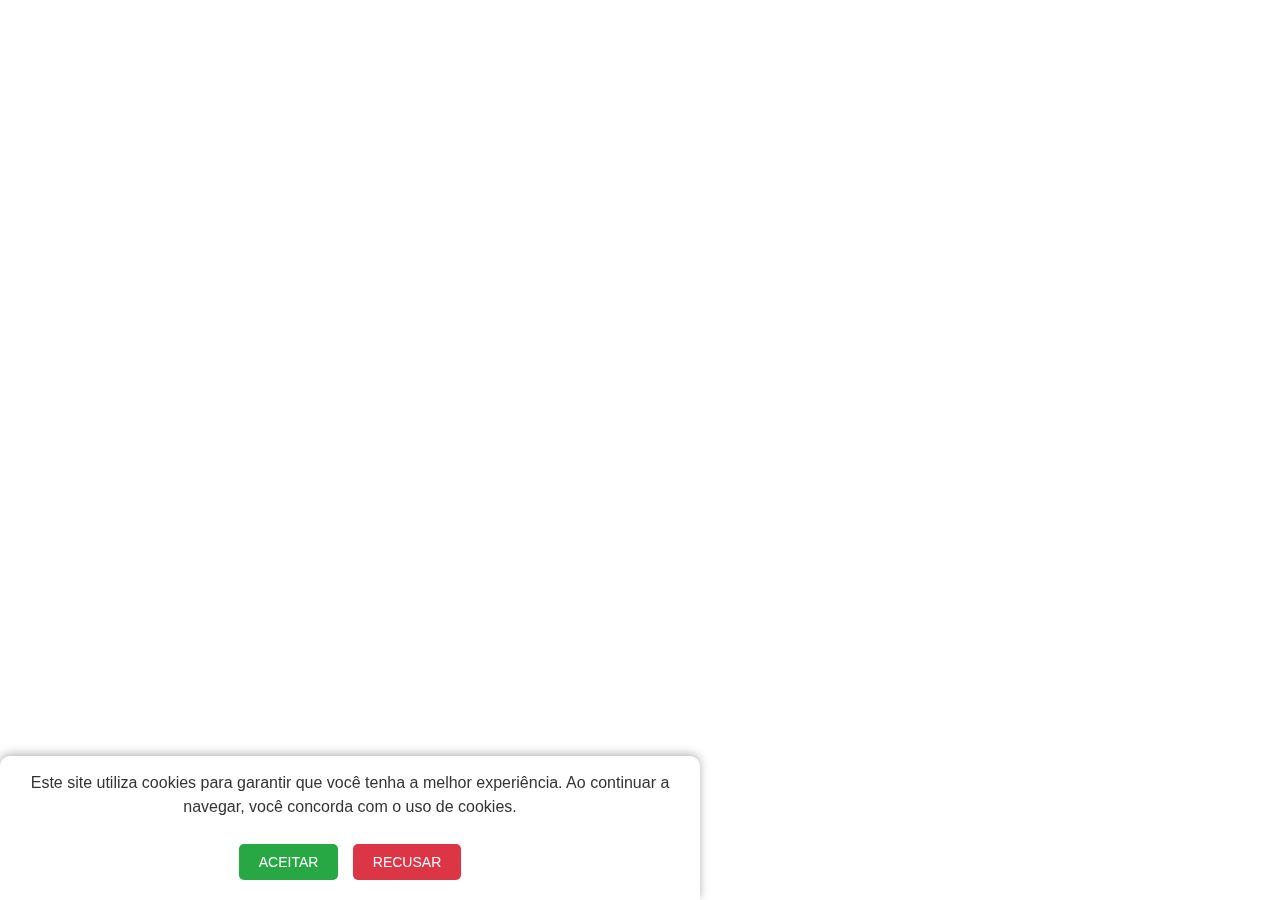
<file: Como adicionar aviso de uso de cookies nos seus projectos web/index.html>
<!DOCTYPE html>
<html lang="pt">
<head>
    <meta charset="UTF-8">
    <meta name="viewport" content="width=device-width, initial-scale=1.0">
    <title>Aviso de Cookies</title>
    <style>
        body {
            margin: 0;
            font-family: 'Arial', sans-serif;
        }
        #cookie-banner {
            display: none;
            position: fixed;
            bottom: 0;
            left: 0;
            width: 100%;
            max-width: 700px;
            margin: 0 auto;
            background: #ffffff;
            color: #333;
            padding: 15px;
            box-shadow: 0 -2px 10px rgba(0, 0, 0, 0.299);
            text-align: center;
            z-index: 1000;
            border-radius: 10px 10px 0 0;
            box-sizing: border-box;
        }
        #cookie-banner p {
            margin: 0;
            font-size: 16px;
            line-height: 1.5;
            margin-bottom: 20px;
        }
        #cookie-banner button {
            margin: 5px;
            padding: 10px 20px;
            border: none;
            border-radius: 5px;
            color: #fff;
            font-size: 14px;
            cursor: pointer;
            outline: none;
            transition: background 0.3s ease;
        }
        #accept-btn {
            background: #28a745; /* Verde */
        }
        #accept-btn:hover {
            background: #218838; /* Verde mais escuro */
        }
        #decline-btn {
            background: #dc3545; /* Vermelho */
        }
        #decline-btn:hover {
            background: #c82333; /* Vermelho mais escuro */
        }
        @media (max-width: 600px) {
            #cookie-banner {
                padding: 10px;
            }
            #cookie-banner p {
                font-size: 14px;
            }
            #cookie-banner button {
                padding: 8px 16px;
                font-size: 12px;
            }
        }
    </style>
</head>
<body>
    <div id="cookie-banner">
        <p>Este site utiliza cookies para garantir que você tenha a melhor experiência. Ao continuar a navegar, você concorda com o uso de cookies.</p>
        <button id="accept-btn">ACEITAR</button>
        <button id="decline-btn">RECUSAR</button>
    </div>

    <script>
        function showCookieBanner() {
            document.getElementById('cookie-banner').style.display = 'block';
        }

        // Verifica a decisão do usuário
        if (localStorage.getItem('cookieConsent') !== 'accepted') {
            showCookieBanner();
        }

        document.getElementById('accept-btn').addEventListener('click', () => {
            localStorage.setItem('cookieConsent', 'accepted');
            document.getElementById('cookie-banner').style.display = 'none';
        });

        document.getElementById('decline-btn').addEventListener('click', () => {
            localStorage.setItem('cookieConsent', 'declined');
            window.location.href = 'https://www.google.com';
        });
    </script>
</body>
</html>
</file>
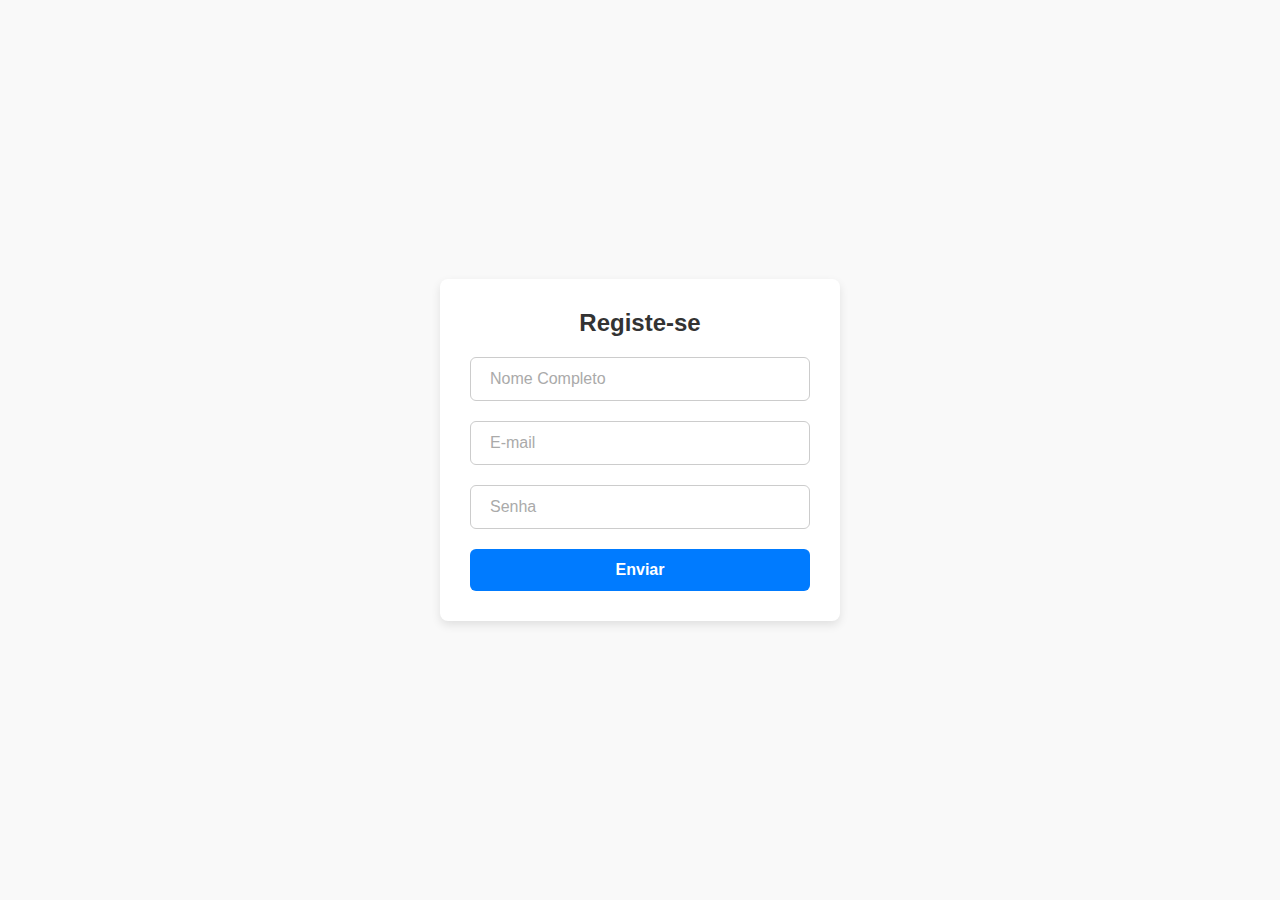
<file: Formulário com Label Flutuante/index.html>
<!DOCTYPE html>
<html lang="pt">
<head>
  <meta charset="UTF-8">
  <meta name="viewport" content="width=device-width, initial-scale=1.0">
  <title>Formulário Elegante</title>
  <style>
    /* Estilos globais */
    * {
      margin: 0;
      padding: 0;
      box-sizing: border-box;
    }

    body {
      font-family: 'Arial', sans-serif;
      background-color: #f9f9f9;
      display: flex;
      justify-content: center;
      align-items: center;
      min-height: 100vh;
    }

    .form-container {
      background-color: #ffffff;
      padding: 30px;
      border-radius: 8px;
      box-shadow: 0px 4px 10px rgba(0, 0, 0, 0.1);
      width: 100%;
      max-width: 400px;
    }

    .form-container h1 {
      font-size: 24px;
      margin-bottom: 20px;
      color: #333;
      text-align: center;
    }

    .input-container {
      position: relative;
      margin-bottom: 20px;
    }

    .input-container label {
      position: absolute;
      top: 50%;
      left: 15px;
      transform: translateY(-50%);
      background-color: #ffffff;
      padding: 0 5px;
      transition: all 0.3s ease;
      color: #aaa;
      font-size: 16px;
      pointer-events: none;
    }

    .input-container input {
      width: 100%;
      padding: 12px 15px;
      font-size: 16px;
      border: 1px solid #ccc;
      border-radius: 6px;
      outline: none;
      transition: all 0.3s ease;
    }

    .input-container input:focus {
      border-color: #007bff;
      box-shadow: 0 0 5px rgba(0, 123, 255, 0.3);
    }

    .input-container input:focus + label,
    .input-container input:not(:placeholder-shown) + label {
      top: -10px;
      font-size: 14px;
      color: #007bff;
    }

    .input-container input::placeholder {
      color: transparent;
    }

    /* Botão */
    .form-container button {
      width: 100%;
      background-color: #007bff;
      color: #ffffff;
      padding: 12px 15px;
      font-size: 16px;
      font-weight: bold;
      border: none;
      border-radius: 6px;
      cursor: pointer;
      transition: background-color 0.3s ease;
    }

    .form-container button:hover {
      background-color: #0056b3;
    }

    /* Responsividade */
    @media (max-width: 480px) {
      .form-container {
        padding: 20px;
      }

      .form-container h1 {
        font-size: 20px;
      }
    }
  </style>
</head>
<body>
  <div class="form-container">
    <h1>Registe-se</h1>
    <form>
      <div class="input-container">
        <input type="text" id="nome" placeholder=" " required>
        <label for="nome">Nome Completo</label>
      </div>
      <div class="input-container">
        <input type="email" id="email" placeholder=" " required>
        <label for="email">E-mail</label>
      </div>
      <div class="input-container">
        <input type="password" id="senha" placeholder=" " required>
        <label for="senha">Senha</label>
      </div>
      <button type="submit">Enviar</button>
    </form>
  </div>
</body>
</html>
</file>
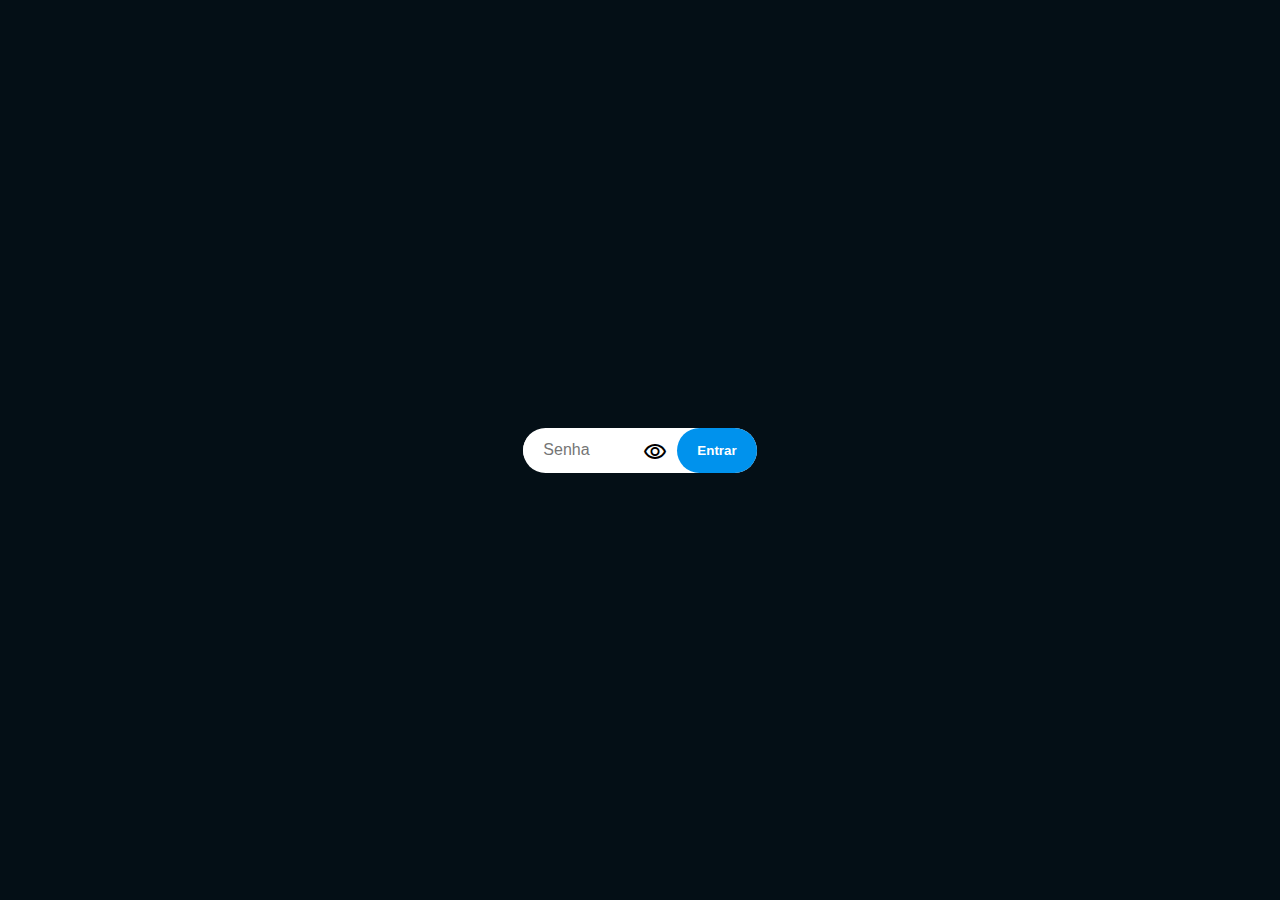
<file: Monstrar OuOcultar Password/index.html>
<!DOCTYPE html>
<html lang="pt">
<head>
    <meta charset="UTF-8">
    <meta name="viewport" content="width=device-width, initial-scale=1.0">
    <title> HCA |  VERVOU OCULTAR SENHA </title>
    <link rel="stylesheet" href="https://fonts.googleapis.com/css2?family=Material+Symbols+Outlined:opsz,wght,FILL,GRAD@24,400,0,0" />
    <link rel="stylesheet" href="src/css/style.css">
</head>
<body> 
    
    <main>

        <div class="input-box">
            <input type="password" id="senha" placeholder="Senha">
            <span id="visibilidade" onclick="mostrarOcultarSenha()">
                <span class="material-symbols-outlined">visibility</span>
            </span>
            <button type="submit">Entrar</button>
        </div>

    </main>

    <script src="src/javascript/javascript.js"></script>
</body>
</html>
</file>
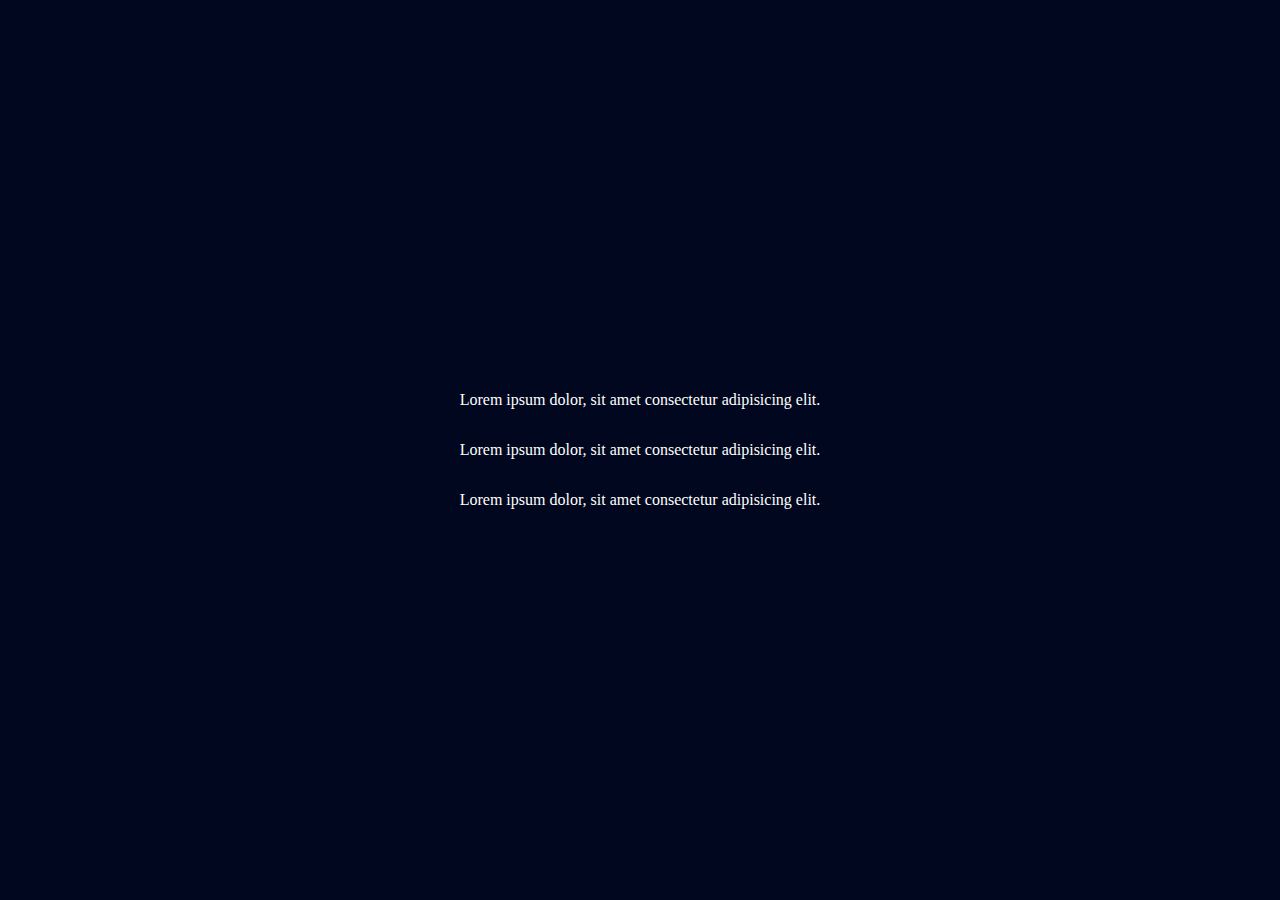
<file: Propriedade is()/index.html>
<!DOCTYPE html>
<html lang="pt">
<head>
    <meta charset="UTF-8">
    <meta name="viewport" content="width=device-width, initial-scale=1.0">
    <title>:is()</title>
    <link rel="stylesheet" href="style.css">
</head>
<body>

    <header>
        <p>Lorem ipsum dolor, sit amet consectetur adipisicing elit.</p>
    </header>

    <main>
        <p>Lorem ipsum dolor, sit amet consectetur adipisicing elit.</p>
    </main>

    <footer>
        <p>Lorem ipsum dolor, sit amet consectetur adipisicing elit.</p>
    </footer>
    
</body>
</html>
</file>
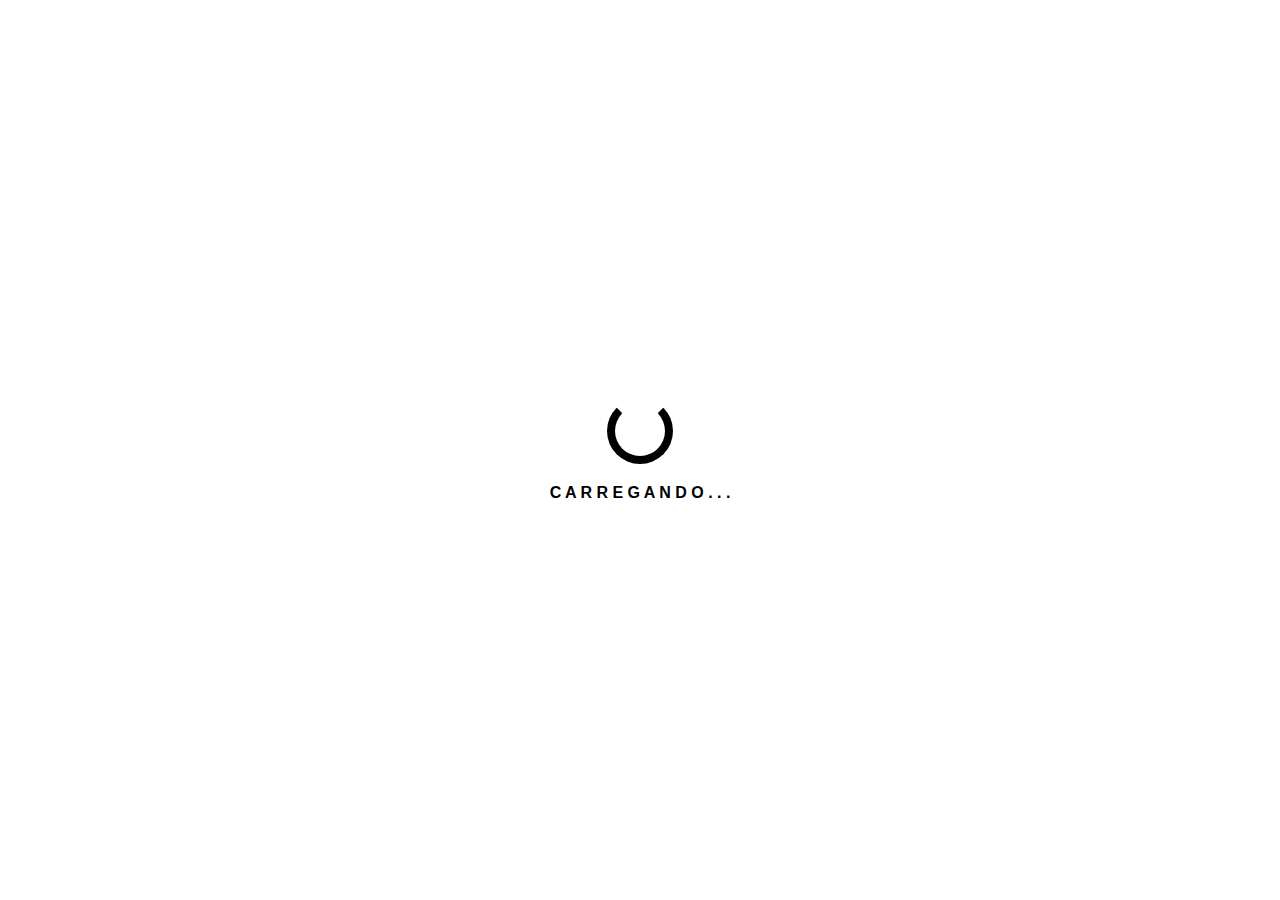
<file: Pre-load com HTML e CSS/Preloader Giratório/index.html>
<!DOCTYPE html>
<html lang="en">
<head>
    <meta charset="UTF-8">
    <meta name="viewport" content="width=device-width, initial-scale=1.0">
    <title>Preloader Giratório</title>
    <style>
        * {
            padding: 0;
            margin: 0;
        }
        .loader {
            margin: 0;
            padding: 0;
            background-color: #fff; /* Fundo branco */
            display: flex;
            align-items: center;
            flex-direction: column;
            justify-content: center;
            height: 100vh;
        }

        .spinner {
            border: 8px solid #000; /* Cor do círculo */
            border-top: 8px solid transparent;
            border-radius: 50%;
            width: 50px;
            height: 50px;
            animation: spin 1s linear infinite;
        }

        @keyframes spin {
            0% {
                transform: rotate(0deg);
            }
            100% {
                transform: rotate(360deg);
            }
        }

        .loading-text {
            margin-top: 20px;
            font-size: 16px;
            font-weight: bold;
            color: #000; /* Cor do texto */
            font-family: Arial, Helvetica, sans-serif;
        }
    </style>
</head>
<body>
    <div class="loader">
        <div class="spinner"></div>
    <div class="loading-text">C A R R E G A N D O . . .</div>
    </div>
</body>
</html>
</file>
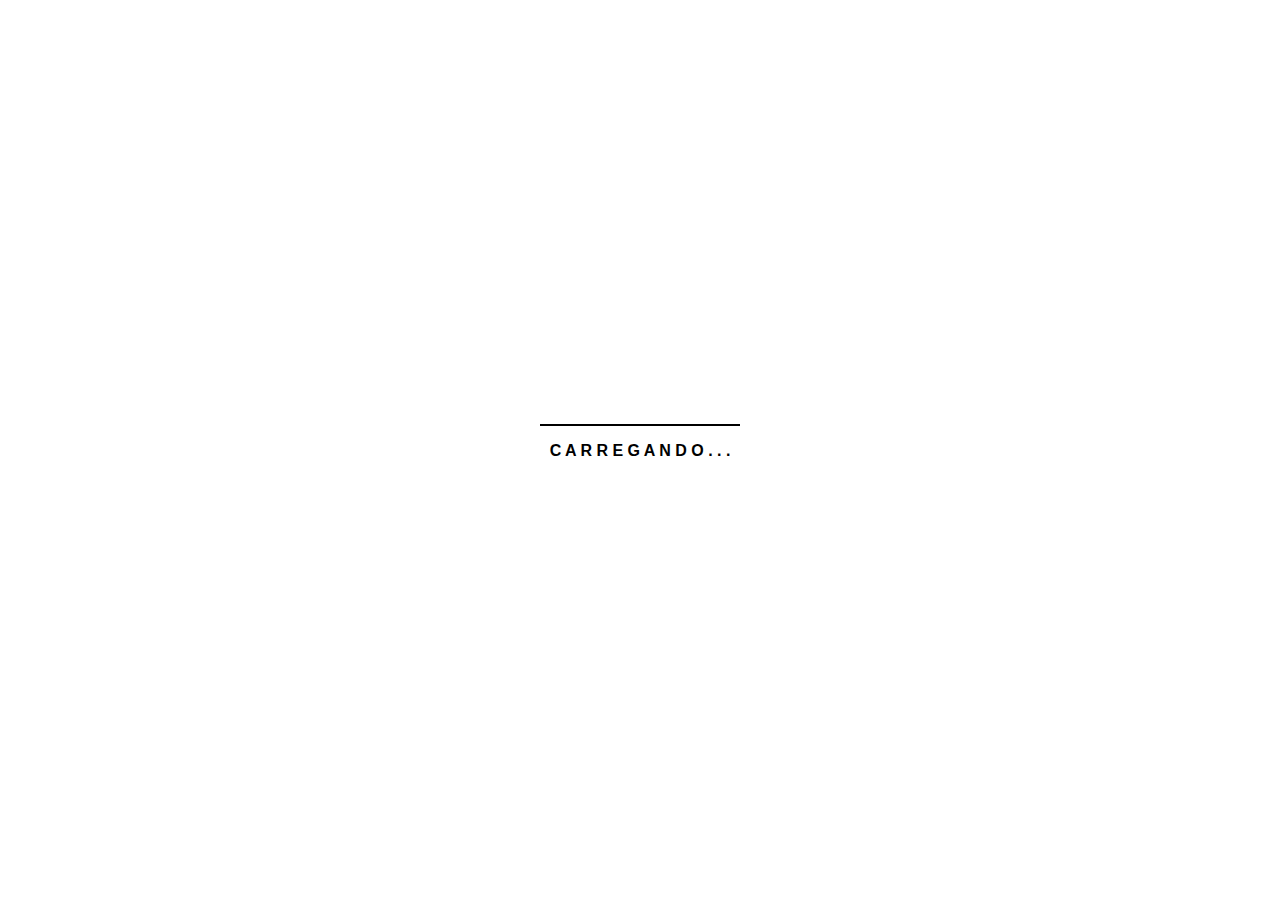
<file: Pre-load com HTML e CSS/Preloader Snake/index.html>
<!DOCTYPE html>
<html lang="en">
<head>
    <meta charset="UTF-8">
    <meta name="viewport" content="width=device-width, initial-scale=1.0">
    <title>Preloader Snake</title>
    <style>
        body {
            margin: 0;
            padding: 0;
            background-color: #fff; /* Fundo branco */
            display: flex;
            align-items: center;
            justify-content: center;
            height: 100vh;
            overflow: hidden;
        }

        .snake-container {
            width: 200px;
            overflow: hidden;
            text-align: center;
            font-family: Arial, Helvetica, sans-serif;
            font-weight: bold;
        }

        .snake {
            width: 100%;
            height: 2.5px; /* Altura da "cobra" */
            background-color: #000; /* Cor da "cobra" */
            animation: snakeMove 1s linear infinite;
        }

        @keyframes snakeMove {
            0% {
                transform: translateX(-100%);
            }
            100% {
                transform: translateX(200%);
            }
        }
    </style>
</head>
<body>
    <div class="snake-container">
        <div class="snake"></div>
        <p>C A R R E G A N D O . . .</p>
    </div>
</body>
</html>
</file>
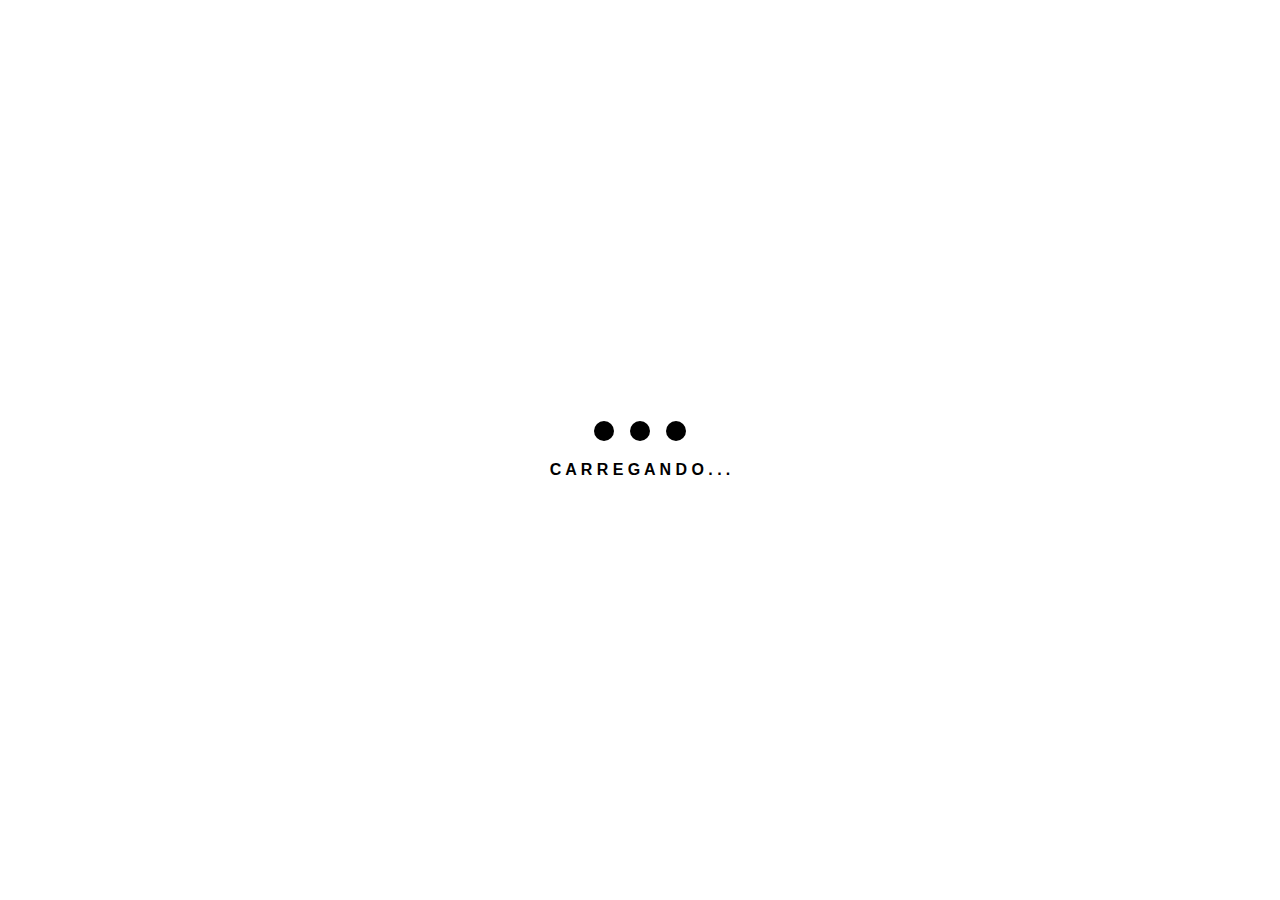
<file: Pre-load com HTML e CSS/Três Bolinhas/index.html>
<!DOCTYPE html>
<html lang="en">
<head>
    <meta charset="UTF-8">
    <meta name="viewport" content="width=device-width, initial-scale=1.0">
    <title>Preloader</title>
    <style>
        body {
            margin: 0;
            padding: 0;
            background-color: #fff; /* Fundo branco */
            display: flex;
            flex-direction: column;
            align-items: center;
            justify-content: center;
            height: 100vh;
        }

        .preloader {
            display: flex;
            align-items: center;
        }

        .ball {
            width: 20px;
            height: 20px;
            background-color: #000; /* Cor das bolinhas pretas */
            border-radius: 50%;
            margin: 0 8px;
            animation: bounce 0.5s alternate infinite ease-in-out;
        }

        .ball:nth-child(2) {
            animation-delay: 0.2s;
        }

        .ball:nth-child(3) {
            animation-delay: 0.4s;
        }

        @keyframes bounce {
            to {
                transform: translateY(-20px);
            }
        }

        .loading-text {
            margin-top: 20px;
            font-size: 16px;
            font-family: Arial, Helvetica, sans-serif;
            font-weight: bold;
            color: #000; /* Cor do texto */
            display: flex;
            align-items: center;
        }

        .blink {
            animation: blink 0.8s infinite;
            margin-left: 4px;
        }

        @keyframes blink {
            50% {
                opacity: 0;
            }
        }
    </style>
</head>
<body>
    <div class="preloader">
        <div class="ball"></div>
        <div class="ball"></div>
        <div class="ball"></div>
    </div>
    <div class="loading-text">
        C A R R E G A N D O . .<span class="blink">.</span>
    </div>
</body>
</html>
</file>
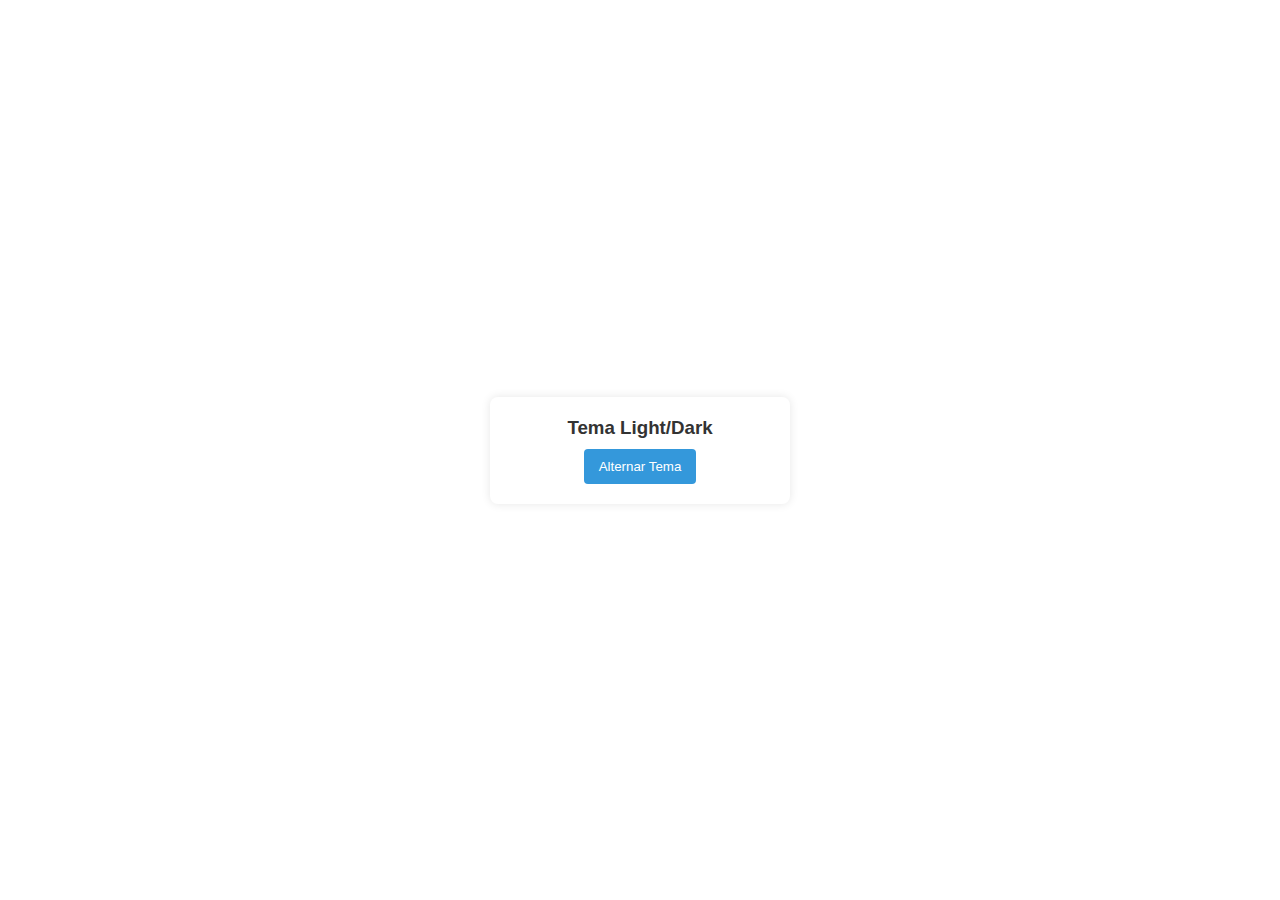
<file: Tema Light - Dark/inde.html>
<!DOCTYPE html>
<html lang="pt">
<head>
    <meta charset="UTF-8">
    <meta name="viewport" content="width=device-width, initial-scale=1.0">
    <title>Tema Light/Dark</title>
    <link rel="stylesheet" href="style.css">

</head>
<body>
    
    <main>
        <div class="container">
            <h3 translate="no">Tema Light/Dark</h3>
            <button onclick="toggleTheme()">Alternar Tema</button>
        </div>
    </main>

    <script src="javascript.js"></script>
</body>
</html>
</file>
<file: Monstrar OuOcultar Password/src/css/style.css>
* {
    padding: 0;
    margin: 0;
}
:root {
    --cor-branca: #fff;
    --cor-preta: #000;
    --cor-azul: #0092ed;
    --cor-azul-a: #014975;

    --fundo-do-site: #040F16;
}
body {
    background-color: var(--fundo-do-site);
    font-family: Arial, Helvetica, sans-serif;
}
main {
    display: flex;
    justify-content: center;
    align-items: center;
    height: 100vh;
    color: var(--cor-preta);
}
.input-box {
    background-color: var(--cor-branca);
    border-radius: 50px;
    display: flex;
    align-items: center;
}
input {
    padding: 10px 0 10px 20px;
    border-radius: 50px;
    border: none;
    outline: none;
    width: 100px;
    font-size: 1em;
}
span {
    margin: 3px 5px 0 0;
    cursor: pointer;
    font-size: .8em;
}
button {
    padding: 15px 20px;
    border: 0;
    border-radius: 50px;
    color: var(--cor-branca);
    font-weight: 600;
    background-color: var(--cor-azul);
    cursor: pointer;

    &:hover{
        background-color: var(--cor-azul-a);
    }
}
</file>
<file: Propriedade is()/style.css>
body{
    margin: 0;
    padding: 0;
    background-color: #00071E;
    display: flex;
    justify-content: center;
    align-items: center;
    width: 100%;
    height: 100vh;
    flex-direction: column;
    color: white;
}
/* header p:hover,
main p:hover,
footer p:hover{
    color: red;
    cursor: pointer;  
} A moda antiga */ 

:is(header, main, footer, :whatever) p:hover{
    color: red;
    cursor: pointer;
}
</file>
<file: Tema Light - Dark/style.css>
* {
    padding: 0;
    margin: 0;
    box-sizing: border-box;
}
:root {
    --bg-light: #ffffff;
    --text-light: #333333;
    --btn-light: #3498db;

    --bg-dark: #333333;
    --text-dark: #ffffff;
    --btn-dark: #e74c3c;
}

body {
    background-color: var(--bg-light);
    color: var(--text-light);
    transition: background-color 0.5s, color 0.5s;
    margin: 0;
    font-family: Arial, sans-serif;
}

main{
    padding: 20px;
    display: flex;
    justify-content: center;
    align-items: center;
    height: 100vh;
    width: 100%;
}

.container {
    display: flex;
    align-items: center;
    flex-direction: column;
    max-width: 300px;
    width: 100%;
    margin: 50px auto;
    padding: 20px;
    border-radius: 8px;
    box-shadow: 0 0 10px rgba(0, 0, 0, 0.1);
}

button {
    background-color: var(--btn-light);
    color: #ffffff;
    padding: 10px 15px;
    border: none;
    border-radius: 4px;
    cursor: pointer;
    transition: background-color 0.5s;
    margin-top: 10px;
}

button:hover {
    background-color: #2980b9;
}

body.dark {
    background-color: var(--bg-dark);
    color: var(--text-dark);
}

body.dark button {
    background-color: var(--btn-dark);
}
</file>
